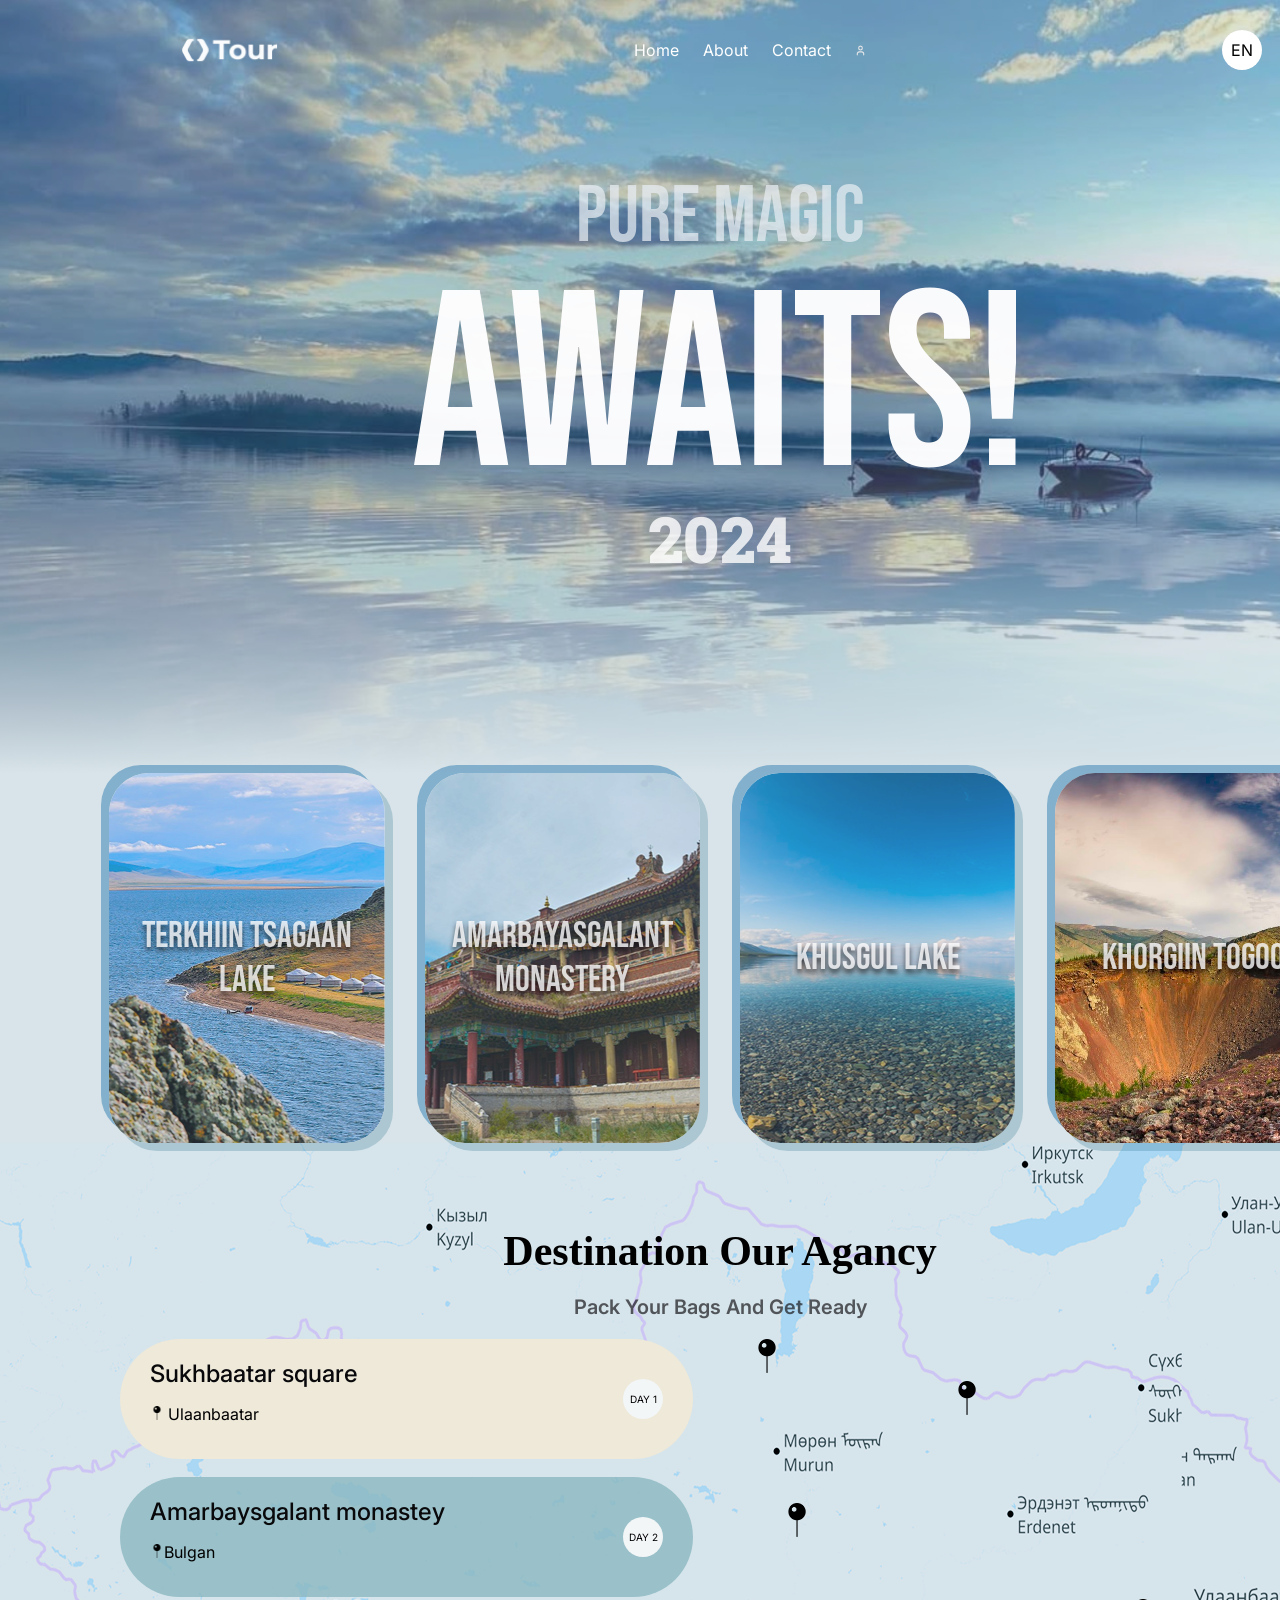
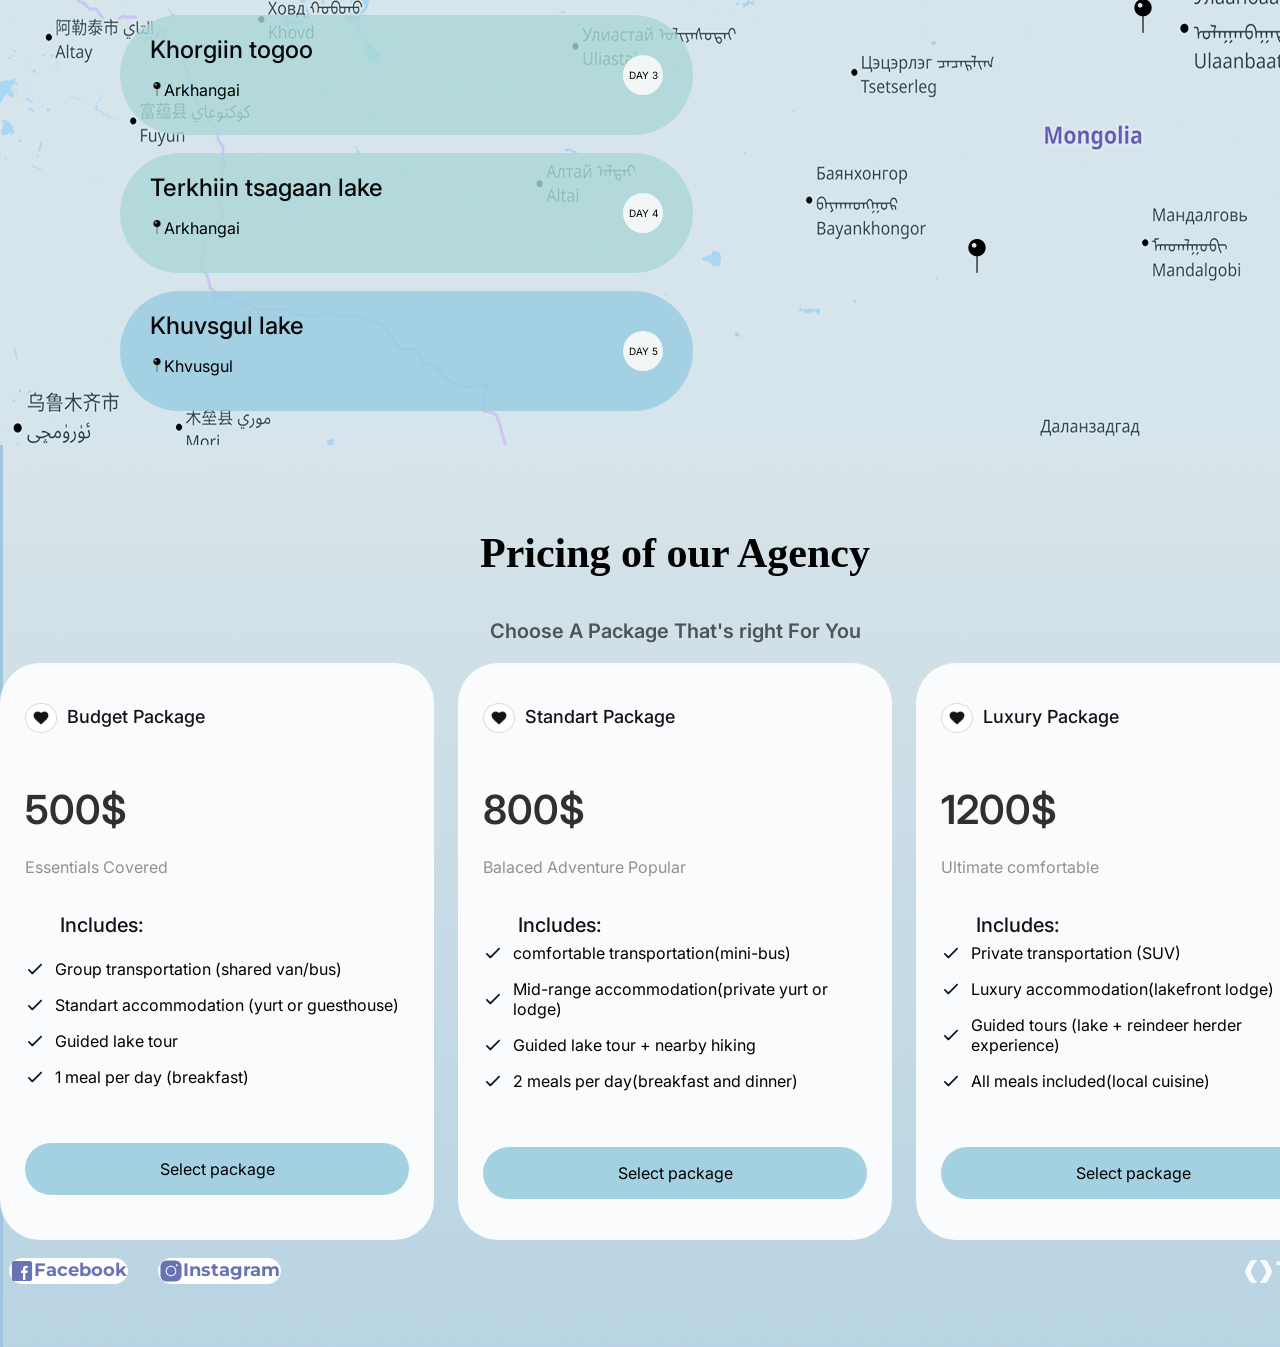
<file: index.html>
<!doctype html>
<html lang="en">

<head>
  <link rel="preconnect" href="https://fonts.googleapis.com">
  <link rel="preconnect" href="https://fonts.gstatic.com" crossorigin>
  <link
    href="https://fonts.googleapis.com/css2?family=Bebas+Neue&family=Hanuman:wght@100..900&family=Inter:ital,opsz,wght@0,14..32,100..900;1,14..32,100..900&family=Montserrat:ital,wght@0,100..900;1,100..900&family=Oswald:wght@200..700&display=swap"
    rel="stylesheet">
  <meta charset="UTF-8" />
  <meta name="viewport" content="width=device-width, initial-scale=1.0" />
  <title>Document</title>
  <link rel="preconnect" href="https://fonts.googleapis.com">
  <link rel="preconnect" href="https://fonts.gstatic.com" crossorigin>
  <link
    href="https://fonts.googleapis.com/css2?family=Bebas+Neue&family=Hanuman:wght@100..900&family=Inter:ital,opsz,wght@0,14..32,100..900;1,14..32,100..900&family=Oswald:wght@200..700&display=swap"
    rel="stylesheet">
  <link rel="stylesheet" href="external.css">



</head>

<body>
  <div class="section1">
    <div class="nav">
      <img src="./img/TOUR.png" class="logo">
      <div class="nav2">
        <p>Home</p>
        <p>About</p>
        <p>Contact</p>
        <img src="./img/hun.svg" class="people">
      </div>
      <div class="EN flex-display">
        <p>
          EN
        </p>
      </div>

    </div>
    <div class="gold column ">
      <p class="gold2">PURE MAGIC</p>
      <p class="gold3">AWAITS!</p>
      <p class="gold4">2024</p>
    </div>

  </div>

  <div class="section2">
    <div class="cards card1">
      <p>TERKHIIN TSAGAAN LAKE</p>
      <div class="overlay"></div>
    </div>
    <div class="cards card2">
      <p>AMARBAYASGALANT MONASTERY</p>
      <div class="overlay"></div>
    </div>
    <div class="cards card3">
      <p>KHUSGUL LAKE</p>
      <div class="overlay"></div>
    </div>
    <div class="cards card4">
      <p>KHORGIIN TOGOO</p>
      <div class="overlay"></div>
    </div>
  </div>

  <div class="section3">
    <div>

      <div class="title">
        <p class="margin0">Destination Our Agancy</p>
        <div class="PACK">
          <p>Pack Your Bags And Get Ready</p>
        </div>
        <!-- pintei5 zurag -->
      </div>
      <div class="container">
        <div class="day1 gol">
          <div class="no1">
            <p class="SUHK">Sukhbaatar square </p>
            <p> <img class="pin" src="img/pin.png" alt="">
              Ulaanbaatar </p>
          </div>
          <div class="DB">DAY 1</div>
        </div>


        <div class="day2 gol">
          <div class="no1">
            <p class="SUHK">Amarbaysgalant monastey </p>
            <p> <img class="pin" src="./img/pin.png" alt="">Bulgan</p>
          </div>
          <div class="DB"> DAY 2</div>

        </div>
        <div class="day3 gol">
          <div class="no1">
            <p class="SUHK">Khorgiin togoo</p>
            <p> <img class="pin" src="./img/pin.png" alt="">Arkhangai</p>
          </div>
          <div class="DB">DAY 3</div>
        </div>
        <div class="day4 gol">
          <div class="no1">
            <p class="SUHK">Terkhiin tsagaan lake </p>
            <p> <img class="pin" src="./img/pin.png" alt="">Arkhangai</p>
          </div>
          <div class="DB"> DAY 4</div>
        </div>
        <div class="day5 gol">
          <div class="no1">
            <p class="SUHK">Khuvsgul lake </p>
            <p> <img class="pin" src="./img/pin.png" alt="">Khvusgul </p>
          </div>
          <div class="DB">
            <p> DAY 5</p>
          </div>
        </div>
        <img src="/img/pin.png" class="pins pi1" alt="">
        <img src="/img/pin.png" class="pins pi2" alt="">
        <img src="/img/pin.png" class="pins pi3" alt="">
        <img src="/img/pin.png" class="pins pi4" alt="">
        <img src="/img/pin.png" class="pins pi5" alt="">
        <img src="/img/sec3-day1.png" class="s3-img s3-1" alt="">
        <img src="/img/sec3-day2.png" class="s3-img s3-2" alt="">
        <img src="/img/sec3-day3.png" class="s3-img s3-3" alt="">
        <img src="/img/sec3-day4.png" class="s3-img s3-4" alt="">
        <img src="/img/sec3-day5.png" class="s3-img s3-5" alt="">

      </div>

    </div>

  </div>
  <div class="section4">
    <div class="sec4T">
      <!-- sec4 div1 -->
      <div class="margin0 title">
        <p>Pricing of our Agency</p>
        <div class="PACK">
          <p>Choose A Package That's right For You</p>
        </div>
      </div>
      <div class="gurvan">


        <!-- 500$ -->
        <div class="LUX gurvan1">
          <div class="OUR">
            <img src="img/icon.png" class="zurh" />
            <p>Budget Package </p>
          </div>

          <div class="doll">
            <p>500$</p>
          </div>
          <div class="saral">
            <p>Essentials Covered </p>
          </div>
          <div>
            <div class=black>
              <div class="har">
                <p>Includes:</p>
              </div>
              <div class="check">
                <div class="check2"></div>
                <p class="group"><img src="img/check.svg" alt=:photo />
                  Group transportation
                  (shared van/bus)</p>
                <p> <img src="img/check.svg" alt="photo">Standart accommodation (yurt or guesthouse)</p>
                <p> <img src="img/check.svg" alt="">Guided lake tour </p>
                <p> <img src="img/check.svg" alt="">1 meal per day (breakfast) </p>
              </div>
            </div>
          </div>
          <div class="select">
            <p>Select package</p>
          </div>
        </div>
        <!-- 800$ -->
        <div class="LUX gurvan1">
          <div class="OUR">
            <img src="img/icon.png" class="zurh">
            <p>Standart Package</p>
          </div>
          <div class="doll">
            <p>800$</p>
          </div>
          <div class="saral">
            <p>Balaced Adventure Popular</p>
          </div>
          <div class="har">
            <p>Includes:</p>
          </div>
          <div class="check">
            <div class="check2"></div>
            <p> <img src="img/check.svg" alt="">comfortable transportation(mini-bus)</p>
            <p> <img src="img/check.svg" alt="">Mid-range accommodation(private yurt or lodge)</p>
            <p>
              <img src="img/check.svg" alt="">Guided lake tour + nearby hiking
            </p>
            <p> <img src="img/check.svg" alt="">2 meals per day(breakfast and dinner)</p>
          </div>
          <div class="select">
            <p>Select package</p>
          </div>
        </div>
        <!-- 1200$ -->

        <div class="LUX gurvan1">
          <div class="OUR">
            <img src="img/icon.png" class="zurh">
            <p>Luxury Package</p>
          </div>
          <div class="doll">
            <p>1200$</p>
          </div>
          <div class="saral">
            <p>Ultimate comfortable</p>
          </div>
          <div class="har">
            <p>Includes:</p>
          </div>
          <div class="check">
            <div class="check2"></div>
            <p> <img src="img/check.svg" alt="">Private transportation (SUV)</p>
            <p><img src="img/check.svg" alt="">Luxury accommodation(lakefront lodge)</p>
            <p> <img src="img/check.svg" alt=""> Guided tours (lake + reindeer herder experience)</p>
            <p><img src="img/check.svg" alt="">All meals included(local cuisine)</p>
          </div>
          <div class="select">
            <p>Select package</p>
          </div>

        </div>
      </div>
      <div class="face">
        <div class="footer">
          <div class="fi">
            <p class="facebook"><img src="img/Facebook Icon.svg" alt=""><span>Facebook</span>
            <p class="instagram"><img src="/img/Instagram Icon.svg" alt=""><span>Instagram</span>
            <p class=backround></p>
            </p>
          </div>
          <img class="logo-footer" src="img/logo 1.png" alt="">
        </div>
      </div>
    </div>
  </div>




</body>

</html>
</file>
<file: external.css>
body {
  margin: 0;
  font-family: Inter;
  justify-content: center;
}

.nav {
  width: 1440px;
  display: flex;
  justify-content: space-around;
  height: 100px;
  align-items: center;
  position: fixed;
  right: 0;
  left: 0;
  top: 0;
  z-index: 1;
}

.section1 {
  background-image: url(./img/TOM\ ZURAG.png);
  height: 773px;
  width: 1440px;
  background-size: cover;
  background-repeat: no-repeat;
  color: white;
  background-position: center;
}

.flex-display {
  align-items: center;
  display: flex;
  justify-content: center;
}

.logo {
  width: 100px;
  height: 34px;
}

.nav2 {
  display: flex;
  align-items: center;
  gap: 24px;
}

.people {
  width: 11.667px;
  height: 15px;
}

.EN {
  background-color: white;
  height: 40px;
  width: 40px;
  border-radius: 100%;
  color: black;
}

.gold {
  display: flex;
  flex-direction: column;
  align-items: center;
  justify-content: center;
  padding-top: 169px;
  margin-left: 411;
}

.gold2 {
  color: rgba(232, 237, 242, 0.72);
  text-align: center;
  font-family: "Bebas Neue";
  font-size: 80px;
  font-weight: 400;
  margin: 0;
}

.gold3 {
  text-align: center;
  color: rgba(253, 253, 254, 0.98);
  font-family: "Bebas Neue";
  font-size: 250px;
  font-weight: 400;
  line-height: 100%;
  margin: 0%;
}

.gold4 {
  text-align: center;
  color: rgba(255, 255, 255, 0.8);
  font-family: Hanuman;
  font-size: 64px;
  font-weight: 900;
  line-height: 100%;
  margin: 0;
}

.section2 {
  background-image: url(./img/sec2\ zurag.png);
  width: 1440px;
  display: flex;
  justify-content: center;
  align-items: center;
  gap: 40px;
  background-size: cover;
  opacity: 3;
}
.cards {
  color: rgba(253, 253, 254, 0.8);
  text-align: center;
  font-family: "Bebas Neue";
  font-size: 37px;
  font-style: normal;
  font-weight: 400;
  text-shadow: 0 4px 4.9px rgba(0, 0, 0, 0.65);
  width: 275.49px;
  height: 370px;
  border-radius: 40px;
  box-shadow:
    -8px -8px 0 0 rgba(31, 114, 170, 0.46),
    8px 8px 0 0 rgba(41 114, 139, 0.25);
  object-fit: cover;
  display: flex;
  justify-content: center;
  background-size: cover;
  background-position: center;
  position: relative;
  overflow: hidden;
  align-items: center;
}
.cards > p {
  width: 232px;
  z-index: 2;
}
.card1:hover .overlay {
  width: 275.49px;
  height: 370px;
  background-color: black;
  border-radius: 40px;
  opacity: 0.3;
  position: absolute;
  top: 0;
  left: 0;
  transition: 1s;
}
.card2:hover .overlay {
  width: 275.49px;
  height: 370px;
  background-color: black;
  border-radius: 40px;
  opacity: 0.3;
  position: absolute;
  top: 0;
  left: 0;
  transition: 1s;
}
.card3:hover .overlay {
  width: 275.49px;
  height: 370px;
  background-color: black;
  border-radius: 40px;
  opacity: 0.3;
  position: absolute;
  top: 0;
  left: 0;
  transition: 1s;
}
.card4:hover .overlay {
  width: 275.49px;
  height: 370px;
  background-color: black;
  border-radius: 40px;
  opacity: 0.3;
  position: absolute;
  top: 0;
  left: 0;
  transition: 1s;
}
.card1 {
  background-image: url(./img/TERKHII.png);
}
.card2 {
  background-image: url(./img/AMARZ.png);
}
.card3 {
  background-image: url(./img/khusgukZ.png);
}
.card4 {
  background-image: url(./img/togooZ.png);
}
.section3 {
  background-image: url(./img/MAPZ.png);
  width: 1440px;
  height: 902px;
}
.margin0 {
  margin: 0;
  padding-top: 42px;
}
.title {
  font-size: 42px;
  color: rgba(0, 0, 0, 1);
  text-align: center;
  font-family: normal;
  font-weight: 600;
  line-height: normal;
  align-items: center;
  padding-top: 42px;
}
.PACK {
  color: rgba(24, 24, 27, 0.7);
  text-align: center;
  font-family: Inter;
  font-size: 20px;
}
.container {
  width: 647px;
  flex-shrink: 0;
  align-self: stretch;
  border-radius: 30px;
  display: flex;
  flex-direction: column;
  gap: 18px;
}
.Zai {
  display: flex;
  width: 1200px;
  justify-content: space-between;
  align-items: center;
}
.TAV {
  display: flex;
  width: 513px;
  flex-direction: column;
  align-items: flex-start;
  gap: 20px;
}
.day1 {
  display: flex;
  padding: 30px 30px 30px 30px;
  align-items: center;
  justify-content: space-between;

  border-radius: 120px;
  background: #eee9d9;
  background-color: rgba(238, 233, 217, 1);
  width: 513px;
  height: 60px;
}
.DB {
  background-color: rgb(243, 246, 247);
  font-size: 10px;
  width: 40px;
  height: 40px;
  border-radius: 100%;
  align-content: center;
  text-align: center;
  justify-items: center;

  opacity: 2;
}

.DAY1 {
  display: flex;
  justify-content: right;
}
.no1 {
  flex-direction: column;
  margin: 0;
}
.SUHK {
  font-size: (217px, 29);
  color: var(--text-text-foreground, #09090b);
  font-family: Inter;
  font-size: 24px;
  font-style: normal;
  font-weight: 500;
  line-height: normal;
  margin: 0;
}
.pin {
  width: 14px;
  height: 14px;
}
.UB {
  color: var(--text-text-accent-foreground, #18181b);
  font-family: Montserrat;
  font-size: 12px;
  font-style: normal;
  font-weight: 400;
}
.gol {
  justify-content: space-between;
  margin-left: 120px;
}
.bugd {
  font-size: (217px, 29);
  color: var(--text-text-foreground, #09090b);
  font-family: Inter;
  font-size: 24px;
  font-style: normal;
  font-weight: 500;
  line-height: normal;
  margin: 0;
}
.day2 {
  display: flex;
  padding: 30px 30px 30px 30px;
  align-items: center;
  border-radius: 120px;
  background: #eee9d9;
  background-color: rgba(139, 184, 193, 0.8);

  justify-content: space-between;
  width: 513px;
  height: 60px;
  margin-left: 120px;
}
.day3 {
  display: flex;
  padding: 30px 30px 30px 30px;
  align-items: center;
  border-radius: 120px;
  background: #eee9d9;
  background-color: rgba(170, 216, 215, 0.8);
  justify-content: space-between;
  width: 513px;
  height: 60px;
  margin-left: 120px;
}
.day4 {
  display: flex;
  padding: 30px 30px 30px 30px;
  align-items: center;
  border-radius: 120px;
  background: #eee9d9;
  background-color: rgba(170, 216, 215, 0.8);
  justify-content: space-between;
  width: 513px;
  height: 60px;
  margin-left: 120px;
}
.day5 {
  display: flex;
  padding: 30px 30px 30px 30px;
  align-items: center;
  border-radius: 120px;
  background: #eee9d9;
  background-color: rgba(151, 204, 224, 0.8);

  justify-content: space-between;
  width: 513px;
  height: 60px;
  margin-left: 120px;
}
.pins {
  width: 34px;
  height: 34px;
  position: absolute;
}
.gazriin {
  height: 14px;
  width: 100px;
}
.P10 {
  display: flex;
  flex-direction: row;
}
.P10 {
  width: 100%;
}
.container {
  width: 100%;
  position: relative;
}
.pi1 {
  top: 0px;
  left: 750px;
}
.pi2 {
  top: 42px;
  left: 950px;
}
.pi3 {
  top: 164px;
  left: 780px;
}
.pi4 {
  top: 260px;
  right: 280px;
}
.pi5 {
  top: 500px;
  left: 960px;
}
.s3-img {
  position: absolute;
  width: 209px;
  height: 209px;
  display: none;
}
.s3-1 {
  top: 220px;
  right: 200px;
}
.day1:hover ~ .s3-1 {
  display: block;
}
.s3-2 {
  top: 0px;
  left: 900px;
}
.day2:hover ~ .s3-2 {
  display: block;
}
.s3-3 {
  top: 164px;
  left: 780px;
}
.day3:hover ~ .s3-3 {
  display: block;
}
.s3-4 {
  top: 0px;
  left: 650px;
}
.day4:hover ~ .s3-4 {
  display: flex;
}
.s3-5 {
  top: 100px;
  right: 500px;
}
.day5:hover ~ .s3-5 {
  display: flex;
}
.sec4T {
  background-image: url(./img/ces4back.png);
  width: 1440px;
  height: 902px;
}
.section4 {
  display: flex;
  align-items: center;
  gap: var(--24-px-unit-6, 24px);
  flex-direction: row;
  background-size: cover;
}
.OUR {
  color: var(--Text-TextPrimary, #121316);
  font-family: Inter;
  font-size: 18px;
  font-style: normal;
  font-weight: 500;
  line-height: normal;
  display: flex;
  gap: 10px;
}
.doll {
  color: #303030;
  font-family: Montserrat;
  font-size: 40px;
  font-style: normal;
  font-weight: 600;
  line-height: normal;

  font-family: "Inter", sans-serif;
  font-optical-sizing: auto;
  font-weight: weight;
  font-style: normal;
}
.LUX {
  border-radius: 40px;
  background: #fafbfc;
  padding: var(--0-px-unit-0, 0);
  display: flex;
  flex-direction: row;
  padding: 25px;
  align-items: center;
  width: 384px;
  height: 527px;
  flex-direction: column;
  align-items: flex-start;
}
.gurvan {
  display: flex;
  flex-direction: row;
  gap: 24px;
  justify-content: center;
}
.gurvan1:hover {
  border-radius: 40px;
  background: #fafbfc;
  box-shadow:
    -8px -8px 0 0 rgba(46, 65, 71, 0.4),
    8px 8px 0 0 rgba(41, 114, 139, 0.25);
}
.group {
  display: flex;
  flex-direction:;
}

.zurh {
  display: flex;
  flex-direction: column;
  justify-content: center;
  align-items: center;
  gap: 10px;
  width: 32px;
  height: 30px;
  top: 10px;
  padding-top: 15px;
}
.saral {
  display: flex;
  height: 19px;
  flex-direction: column;
  justify-content: flex-end;
  color: #919191;
  font-size: 16px;
}
.har {
  color: var(--Text-TextPrimary, #121316);
  font-family: Inter;
  font-size: 20px;
  font-weight: 500;
  margin-bottom: -50px;
  margin-left: 35px;
}
.check p {
  display: flex;
  align-items: center;
  gap: 10px;
}
.check2 {
  display: flex;
  width: 20px;
  height: 20px;
  flex-direction: row;
  flex-direction: column;
  align-items: center;
  gap: 50px;
}
.select {
  display: flex;
  flex-direction: column;
  justify-content: center;
  align-items: center;
  align-self: stretch;
  border-radius: var(--radius-rounded-full, 9999px);
  background: #a4d1e2;
  margin-top: 40px;
}
.face {
  display: flex;
  width: 100%;
  padding: 0;
  justify-content: space-around;

  align-items: flex-start;
  gap: 10px;
}
.face p {
  color: #6972b5;
  text-align: center;
  font-family: Montserrat;
  font-size: 18px;
  font-weight: 700;
  line-height: normal;
  padding: 0%;
}
.backround p {
  display: flex;
  min-height: 44px;
  padding: 10px 20px;
  justify-content: center;
  align-items: center;
  gap: 10px;
  border-radius: var(--radius-rounded-full, 9999px);
  background: #fafbfc;
}
.LUX {
  display: flex;
}
.logo-footer {
  display: flex;
  justify-content: flex-end;
  gap: 100px;
  width: 101px;
  height: 35px;
  align-items: center;
}
.footer {
  display: flex;

  gap: 900px;
  align-items: center;
}
.fi {
  display: flex;
  gap: 30px;
  justify-content: flex-start;
  align-items: center;
}
.facebook {
  background-color: white;
  border: 1px solid white;
  border-radius: 40px;
  padding: 10px;
  display: flex;
}
.instagram {
  background-color: white;
  border: 1px solid white;
  border-radius: 40px;
  padding: 10px;
  display: flex;
}
.gurvan1:hover > .select-zai {
  border-radius: var(--radius-rounded-full, 9999px);
  background: var(--backround-bg-primary-90, rgba(24, 24, 27, 0.9));
  color: rgb(255, 255, 255);
  transition: 0.5s;
}
.gurvan1:hover > .select {
  background-color: black;
  color: white;
  transition: 0.5;
}
.black {
  display: flex;
  flex-direction: column;
  align-items: flex-start;
  gap: 16px;
  align-self: stretch;
}
</file>
